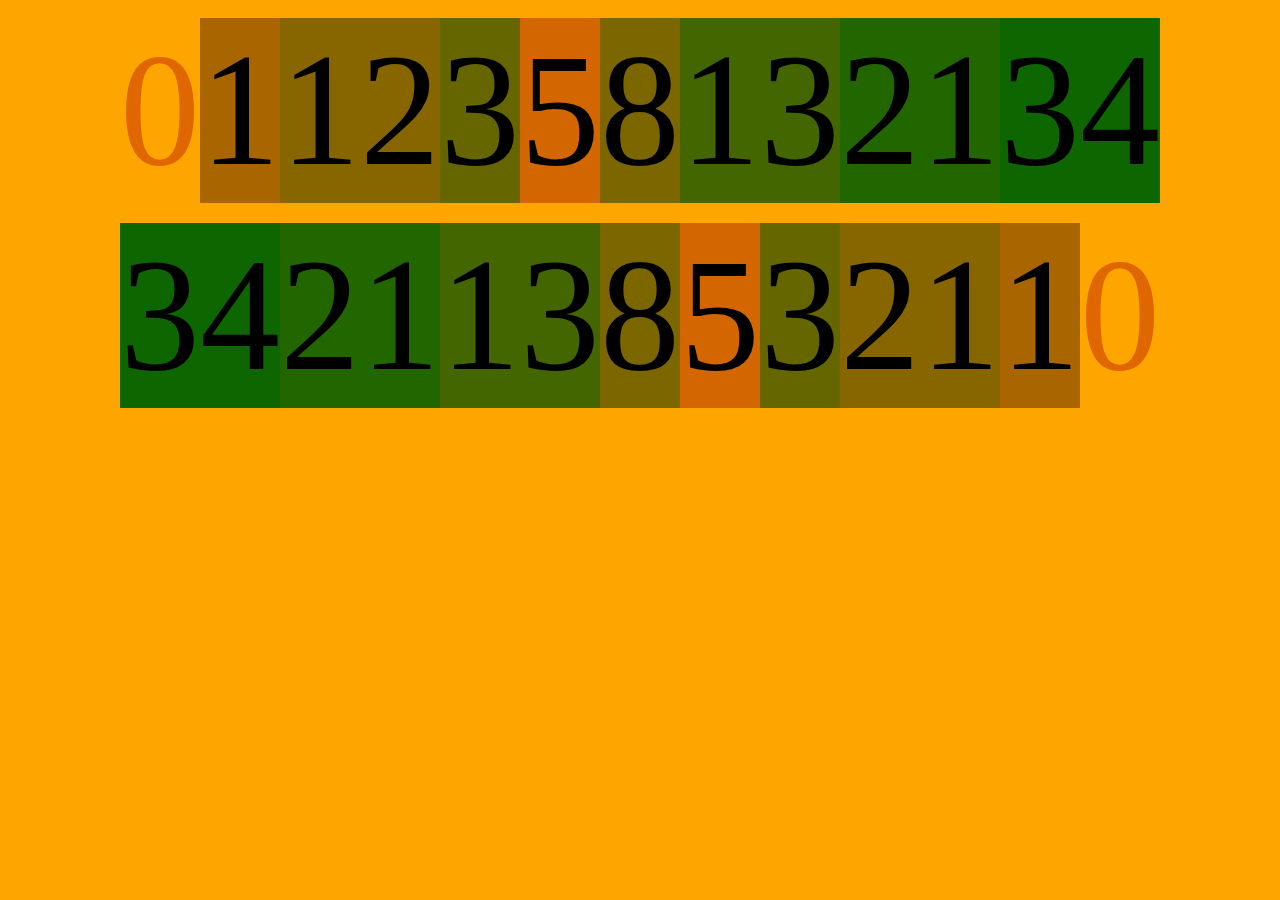
<file: fibonacci-flexbox/index.html>
<!DOCTYPE html>
<html lang="en">
<head>
    <meta charset="UTF-8">
    <meta name="viewport" content="width=device-width, initial-scale=1.0">
    <title>Document</title>
    <link rel="stylesheet" href="styles.css">
</head>
<body>
    <article class="row">
        <section class="box-1">0</section>
        <section class="box-2">1</section>
        <section class="box-3">1</section>
        <section class="box-4">2</section>
        <section class="box-5">3</section>
        <section class="box-6">5</section>
        <section class="box-7">8</section>
        <section class="box-8">13</section>
        <section class="box-9">21</section>
        <section class="box-10">34</section>
    </article>

    <article class="reverse">
        <section class="box-1">0</section>
        <section class="box-2">1</section>
        <section class="box-3">1</section>
        <section class="box-4">2</section>
        <section class="box-5">3</section>
        <section class="box-6">5</section>
        <section class="box-7">8</section>
        <section class="box-8">13</section>
        <section class="box-9">21</section>
        <section class="box-10">34</section>
    </article>
</body>
</html>
</file>
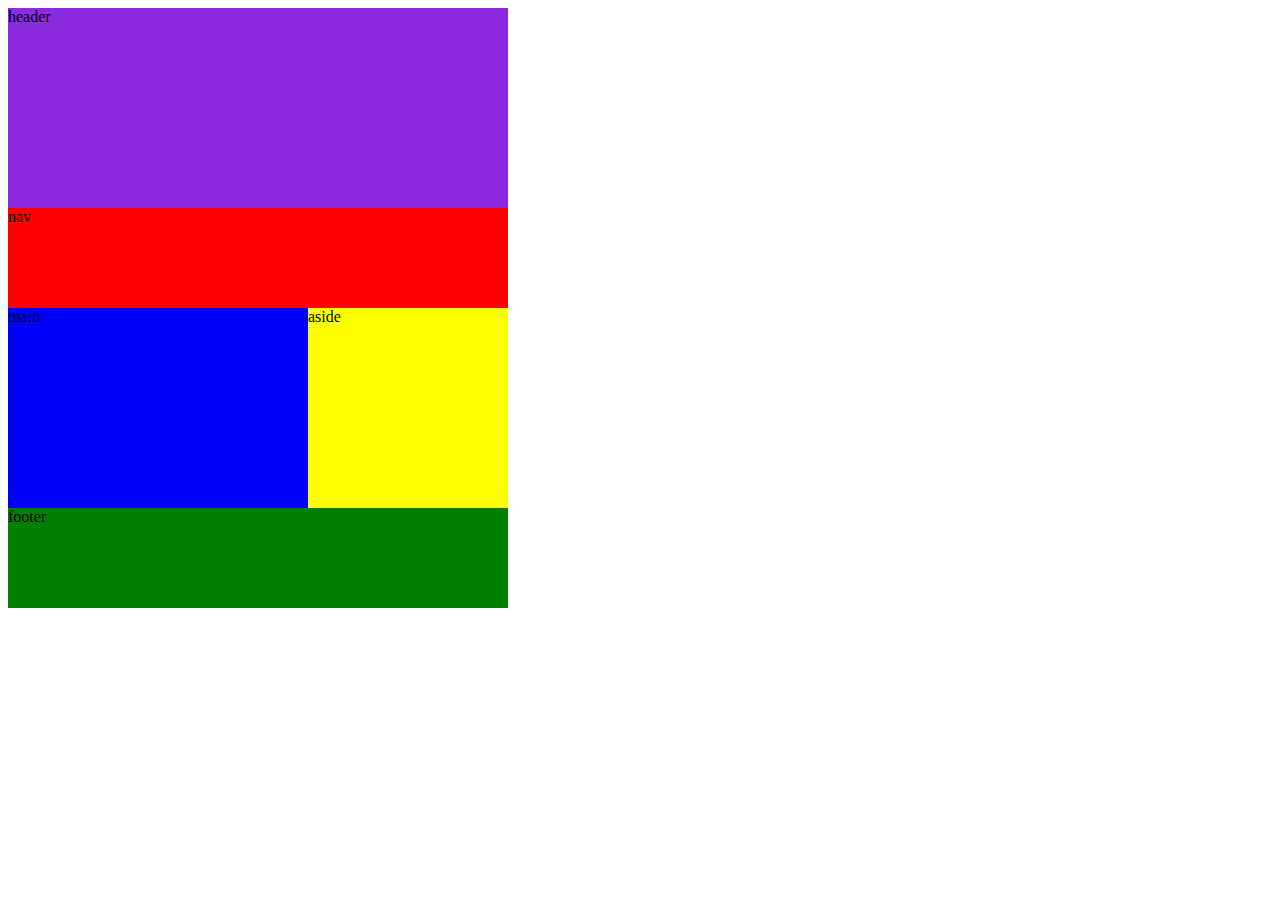
<file: golden-layout-A/index.html>
<!DOCTYPE html>
<html lang="en">
<head>
    <meta charset="UTF-8">
    <meta name="viewport" content="width=device-width, initial-scale=1.0">
    <title>Golden Layout grid - B</title>
    <link rel="stylesheet" href="styles.css">
</head>
<body>
    <div class="wrapper">
        <header class="header">header</header>
        <nav class="nav">nav</nav>
        <main class="main">main</main>
        <aside class="aside">aside</aside>
        <footer class="footer">footer</footer>
    </div>
</body>
</html>
</file>
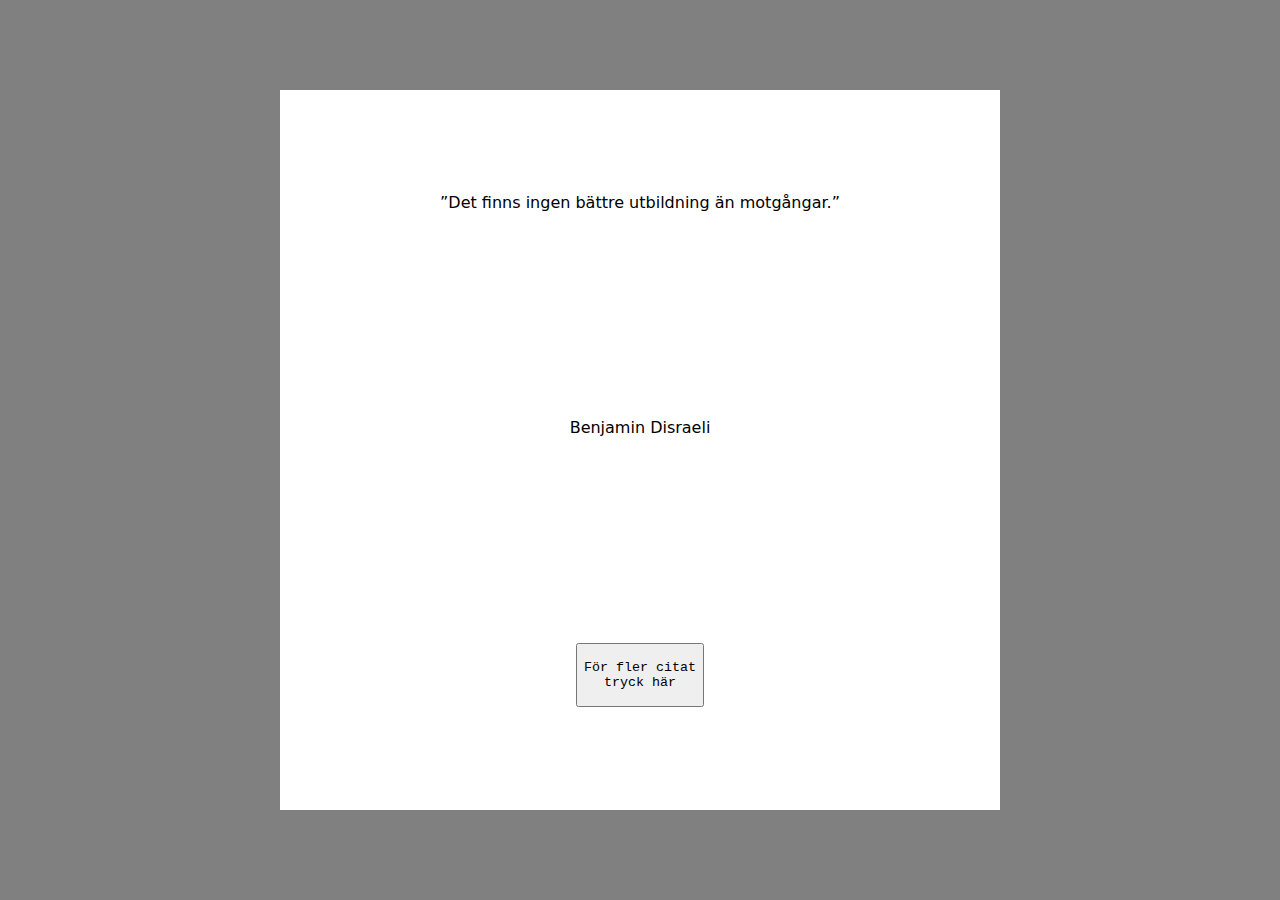
<file: playingcard/playingcard.html>
<!DOCTYPE html>
<html lang="en">
<head>
    <meta charset="UTF-8">
    <meta name="viewport" content="width=device-width, initial-scale=1.0">
    <title>Document</title>
    <link rel="stylesheet" href="styles.css">
</head>
<body class="container">
<article class="card">
    <div>”Det finns ingen bättre utbildning än motgångar.”</div> 
    <div class="name">Benjamin Disraeli</div>
    <button class="btn">För fler citat tryck här</button>
    
</article>
<footer>


</footer>
</body>


</html>
</file>
<file: fibonacci-flexbox/styles.css>
* {
    background-color: orange;
}

.reverse {
    display: flex;
    flex-direction:row-reverse;
    padding: 10px;
    justify-content: center;
    font-size: 10rem;

    
}
.row {
    display: flex;
    flex-direction: row;
    padding: 10px;
    justify-content: center;
    font-size: 10rem;
}

.box-1 {
background-color: ; color: #E06600;
}
.box-2 {
background-color: #A96600;
}
.box-3 {
background-color: #876600;
}
.box-4 {
background-color: #876600;
}

.box-5 {
background-color: #656600;
}

.box-6 {
background-color: #D46600;
}

.box-7 {
background-color: #7B6600;
}

.box-8 {
background-color: #446600;
}

.box-9 {
background-color: #226600;
}

.box-10 {
background-color: #0D6600;
}
</file>
<file: golden-layout-A/styles.css>
.wrapper {
    display: grid;
    grid-template-rows:repeat(6, 100px);
    grid-template-columns: repeat(9, 100px);
   
   
}

.header {
    grid-row: 1 / 3;
    grid-column: 1 / 6;
    background-color: blueviolet;
}

.nav {
     grid-row: 3 / 6;
     grid-column: 1 / 6;
     background-color: red;
}
.main {
    grid-row: 4 / 6;
    grid-column: 1 / 5;
    background-color: blue;
    
}

.footer {
grid-row: 6 / 6;
grid-column: 1 / 6 ;
background-color: green;
}

.aside {
    grid-row: 4 / 6 ;
    grid-column: 4 / 6;
    background-color: yellow;
}
</file>
<file: playingcard/styles.css>
*{
    box-sizing: border-box;
    padding: 0px;
    margin: 0px;
    flex-direction: column;
}

.container {
    display: flex;
    height: 100vh;
    align-items: center;
    justify-content: center;
    background-color: grey;
    font-family:system-ui, -apple-system, BlinkMacSystemFont, 'Segoe UI', Roboto, Oxygen, Ubuntu, Cantarell, 'Open Sans', 'Helvetica Neue', sans-serif
}

.card {
    display: flex;
    align-items: center;
    text-align: center;
    justify-content: space-around;
    background-color: white;
    width: 80vh;
    height: 80vh;
}

.name {
    text-align: center;
}

.btn {
    text-align: center;
    width: 8rem;
    height: 4rem;
    justify-items: left;
    font-family: 'Courier New', Courier, monospace;
}
</file>
